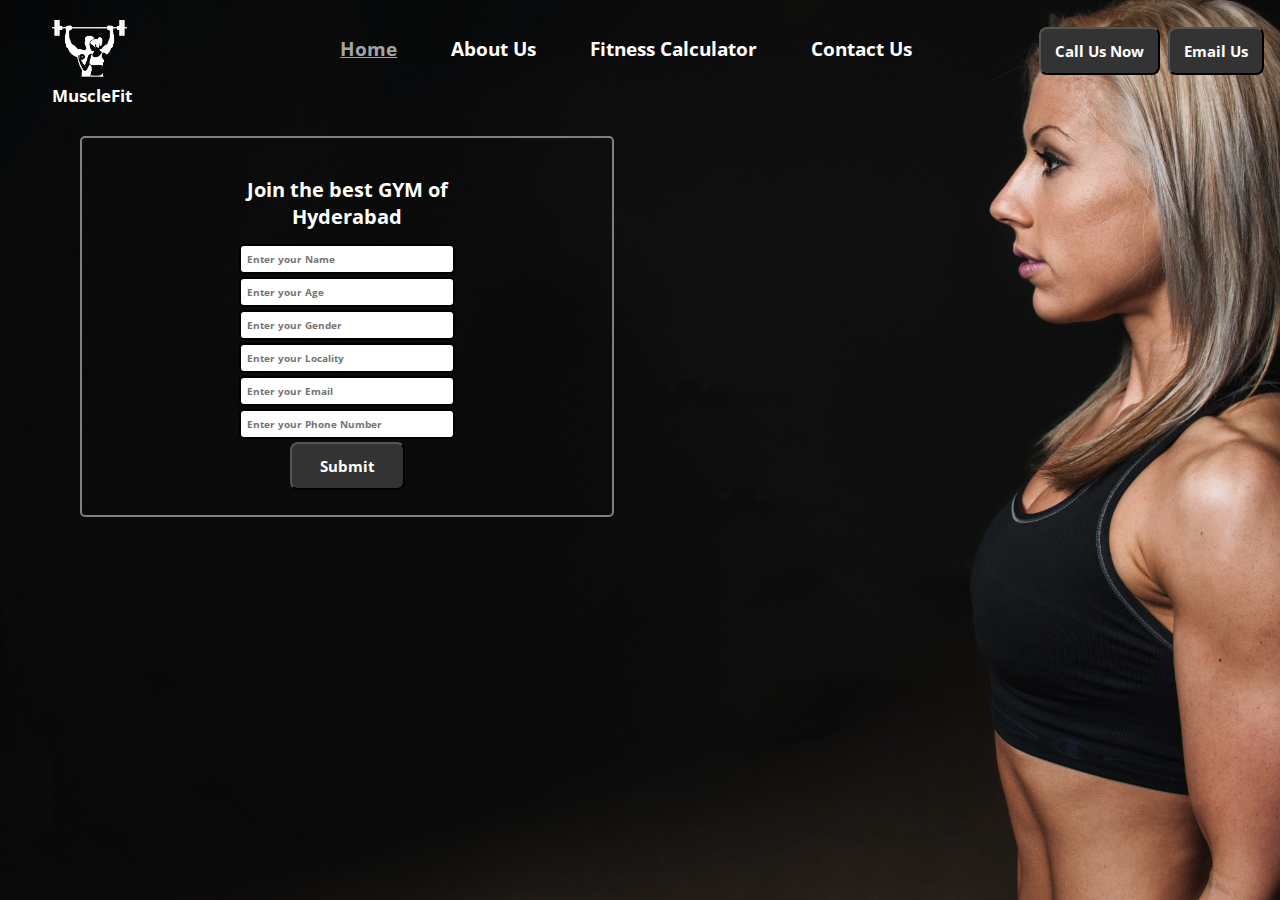
<file: Index.html>
<!DOCTYPE html>
<html lang="en">
<head>
    <meta charset="UTF-8">
    <meta http-equiv="X-UA-Compatible" content="IE=edge">
    <meta name="viewport" content="width=device-width, initial-scale=1.0">
    <title>MuscleFit Fitness</title>
   <link rel="stylesheet" href="CSS/style.css">
   <link rel="preconnect" href="https://fonts.googleapis.com">
   <link rel="preconnect" href="https://fonts.gstatic.com" crossorigin>
   <link href="https://fonts.googleapis.com/css2?family=Open+Sans&display=swap" rel="stylesheet">
</head>
<body>
    <header class="header">
        <div class="left">
            <!-- left box for logo -->
            <a href="Index.html"><img src="img/logo.png" alt=""></a>
            <div><center>MuscleFit </center></div>
        </div>
        <div class="mid">
            <!-- mid box for navbar -->
            <ul class="navbar">
                <li><a href="Index.html" class="active">Home</a></li>
                <li><a href="HTML/AboutUs.html">About Us</a></li>
                <li><a href="HTML/Fitness.html">Fitness Calculator</a></li>
                <li><a href="HTML/contact.html">Contact Us</a></li>
            </ul>
        
        </div>
        <div class="right">
            <!-- right box for buttons -->
            <button class="btn">Call Us Now</button>
            <button class="btn">Email Us</button>
        </div>
       
        
    </header>
     <div class="container">
       <h1>Join the best GYM of Hyderabad</h1>
       <form action="noaction.php">
        <div class="form-group">
            <!-- <label for="name">Name:</label> -->
            <input type="text" name="name" placeholder="Enter your Name">
        </div>

        <div class="form-group">
            <!-- <label for="age">Age:</label> -->
            <input type="text" name="age" placeholder="Enter your Age">
        </div>

        <div class="form-group">
            <!-- <label for="gender">Gender:</label> -->
            <input type="text" name="gender" placeholder="Enter your Gender">
        </div>

        <div class="form-group">
            <!-- <label for="name">Locality:</label> -->
            <input type="text" name="locality" placeholder="Enter your Locality">
        </div>

        <div class="form-group">
            <!-- <label for="email">Email:</label> -->
            <input type="email" name="email" placeholder="Enter your Email">
        </div>

        <div class="form-group">
            <!-- <label for="phonenumber">Phone Number:</label> -->
            <input type="phonenumber" name="phonenumber" placeholder="Enter your Phone Number">
        </div>

        <div class="form-group">
        <button class="btn">Submit</button>
        </div>
       </form>
     </div>



























</body>
</html>
</file>
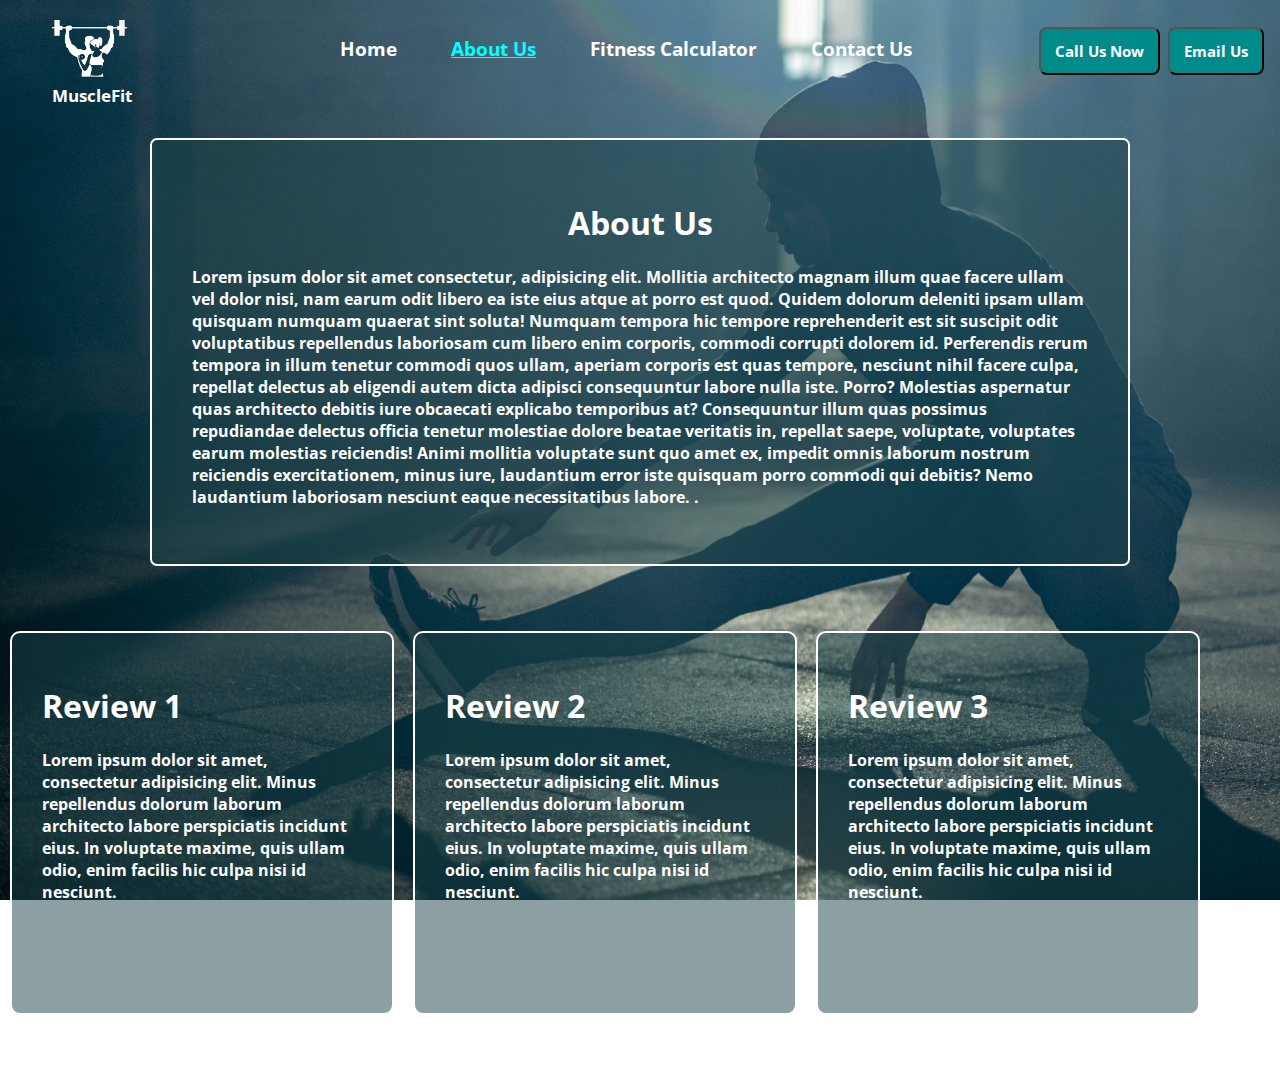
<file: HTML/AboutUs.html>
<!DOCTYPE html>
<html lang="en">
<head>
    <meta charset="UTF-8">
    <meta http-equiv="X-UA-Compatible" content="IE=edge">
    <meta name="viewport" content="width=device-width, initial-scale=1.0">
    <title>MuscleFit</title>
    <link rel="stylesheet" href="../CSS/styleaboutus.css">

    <link rel="preconnect" href="https://fonts.googleapis.com">
    <link rel="preconnect" href="https://fonts.gstatic.com" crossorigin>
    <link href="https://fonts.googleapis.com/css2?family=Open+Sans&display=swap" rel="stylesheet">

</head>
<body>
    <div class="sticky">
    <header class="header">
        <div class="left">
            <!-- left box for logo -->
           <a href="../Index.html"> <img src="../img/logo.png" alt=""></a>
            <div><center>MuscleFit </center></div>
        </div>
        <div class="mid">
            <!-- mid box for navbar -->
            <ul class="navbar">
                <li><a href="../Index.html">Home</a></li>
                <li><a href="AboutUs.html" class="active">About Us</a></li>
                <li><a href="../HTML/Fitness.html">Fitness Calculator</a></li>
                <li><a href="../HTML/contact.html">Contact Us</a></li>
            </ul>
        
        </div>
        <div class="right">
            <!-- right box for buttons -->
            <button class="btn">Call Us Now</button>
            <button class="btn">Email Us</button>
        </div>

    </div>
       
     <div class="content">
      <h1><center>About Us</center></h1> 
        <p>Lorem ipsum dolor sit amet consectetur, adipisicing elit. Mollitia architecto magnam illum quae facere ullam vel dolor nisi, nam earum odit libero ea iste eius atque at porro est quod.
        Quidem dolorum deleniti ipsam ullam quisquam numquam quaerat sint soluta! Numquam tempora hic tempore reprehenderit est sit suscipit odit voluptatibus repellendus laboriosam cum libero enim corporis, commodi corrupti dolorem id.
        Perferendis rerum tempora in illum tenetur commodi quos ullam, aperiam corporis est quas tempore, nesciunt nihil facere culpa, repellat delectus ab eligendi autem dicta adipisci consequuntur labore nulla iste. Porro?
        Molestias aspernatur quas architecto debitis iure obcaecati explicabo temporibus at? Consequuntur illum quas possimus repudiandae delectus officia tenetur molestiae dolore beatae veritatis in, repellat saepe, voluptate, voluptates earum molestias reiciendis!
        Animi mollitia voluptate sunt quo amet ex, impedit omnis laborum nostrum reiciendis exercitationem, minus iure, laudantium error iste quisquam porro commodi qui debitis? Nemo laudantium laboriosam nesciunt eaque necessitatibus labore.
       .</p>
     </div>

     <div class="review" id="review1">
        
       <h1>Review 1</h1>
       <p>Lorem ipsum dolor sit amet, consectetur adipisicing elit. Minus repellendus dolorum laborum architecto labore perspiciatis incidunt eius. In voluptate maxime, quis ullam odio, enim facilis hic culpa nisi id nesciunt.
      </p>
     </div>
     <div class="review" id="review2">
        <h1>Review 2</h1>
        <p>Lorem ipsum dolor sit amet, consectetur adipisicing elit. Minus repellendus dolorum laborum architecto labore perspiciatis incidunt eius. In voluptate maxime, quis ullam odio, enim facilis hic culpa nisi id nesciunt.
     </div>
     <div class="review" id="review3">
        <h1>Review 3</h1>
        <p>Lorem ipsum dolor sit amet, consectetur adipisicing elit. Minus repellendus dolorum laborum architecto labore perspiciatis incidunt eius. In voluptate maxime, quis ullam odio, enim facilis hic culpa nisi id nesciunt.
     </div>
</body>
</html>
</file>
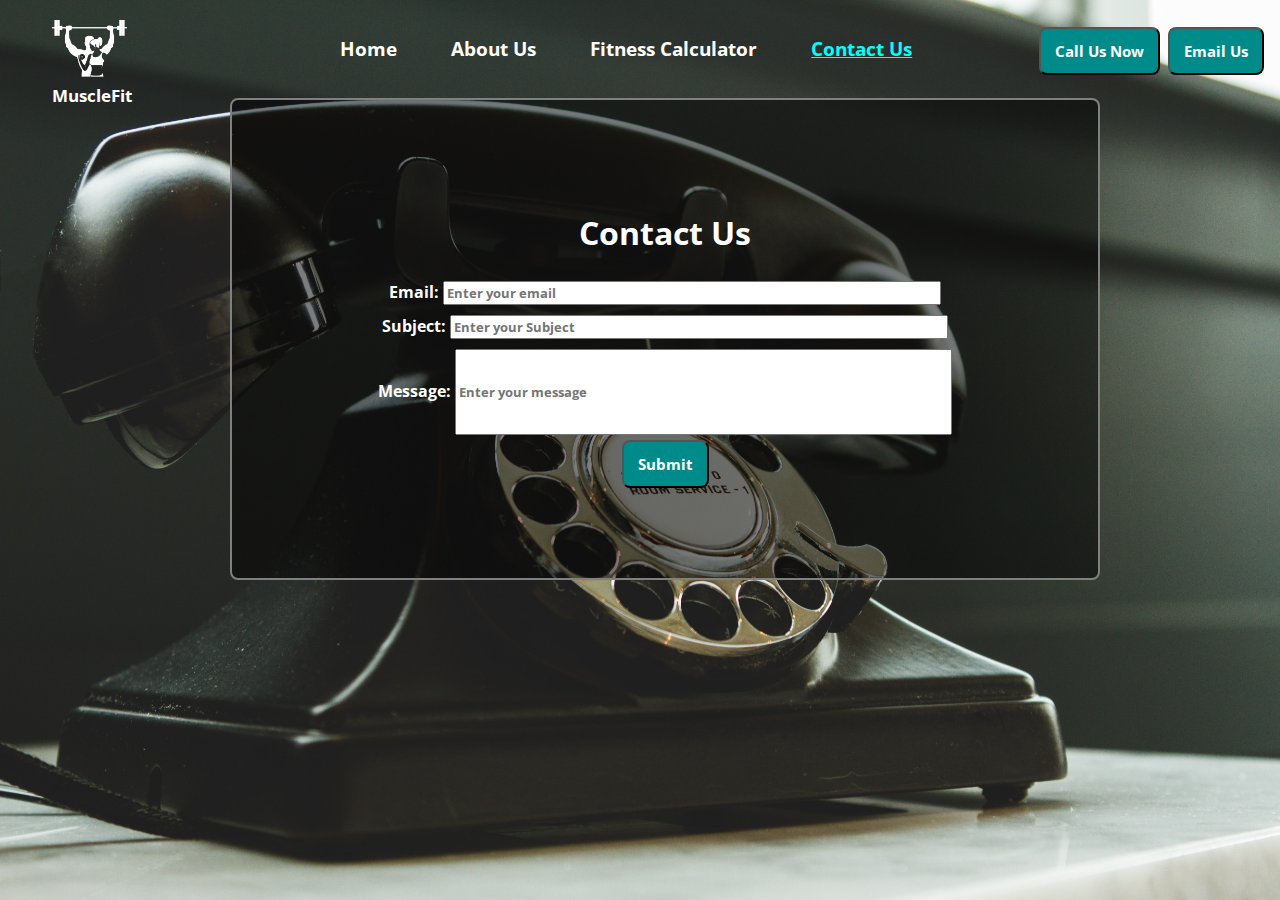
<file: HTML/contact.html>
<!DOCTYPE html>
<html lang="en">
<head>
    <meta charset="UTF-8">
    <meta http-equiv="X-UA-Compatible" content="IE=edge">
    <meta name="viewport" content="width=device-width, initial-scale=1.0">
    <title>Contact Us</title>
    <link rel="stylesheet" href="../CSS/stylecontact.css">

    <link rel="preconnect" href="https://fonts.googleapis.com">
    <link rel="preconnect" href="https://fonts.gstatic.com" crossorigin>
    <link href="https://fonts.googleapis.com/css2?family=Open+Sans&display=swap" rel="stylesheet">

</head>
<body>
    <div class="sticky">
    <header class="header">
        <div class="left">
            <!-- left box for logo -->
           <a href="../Index.html"> <img src="../img/logo.png" alt=""></a>
           <!-- D:\Shivani\Files\Files\Codes\Shivani Files\05. WEB DEVELOPMENT\Projects\GYM Website\Index.html -->

            <div><center>MuscleFit </center></div>
        </div>
        <div class="mid">
            <!-- mid box for navbar -->
            <ul class="navbar">
                <li><a href="../Index.html">Home</a></li>
                <li><a href="../HTML/AboutUs.html" >About Us</a></li>
                <li><a href="../HTML/Fitness.html" >Fitness Calculator</a></li>
                <li><a href="../HTML/contact.html"class="active">Contact Us</a></li>
            </ul>
        
        </div>
        <div class="right">
            <!-- right box for buttons -->
            <button class="btn">Call Us Now</button>
            <button class="btn">Email Us</button>
        </div>

    </div>
<div class="parent">
    <h1>Contact Us</h1>
    <div class="form">
        <label>Email:</label>
        <input type="email" class="email" placeholder="Enter your email">
    </div>
    <div class="form">
        <label>Subject:</label>
        <input type="text" class="subject" placeholder="Enter your Subject">
    </div>
    <div class="form">
        <label>Message:</label>
        <input type="text" class="message" placeholder="Enter your message">
    </div>

    <button class="btn2">Submit</button>
</div>
    
</body>
</html>
</file>
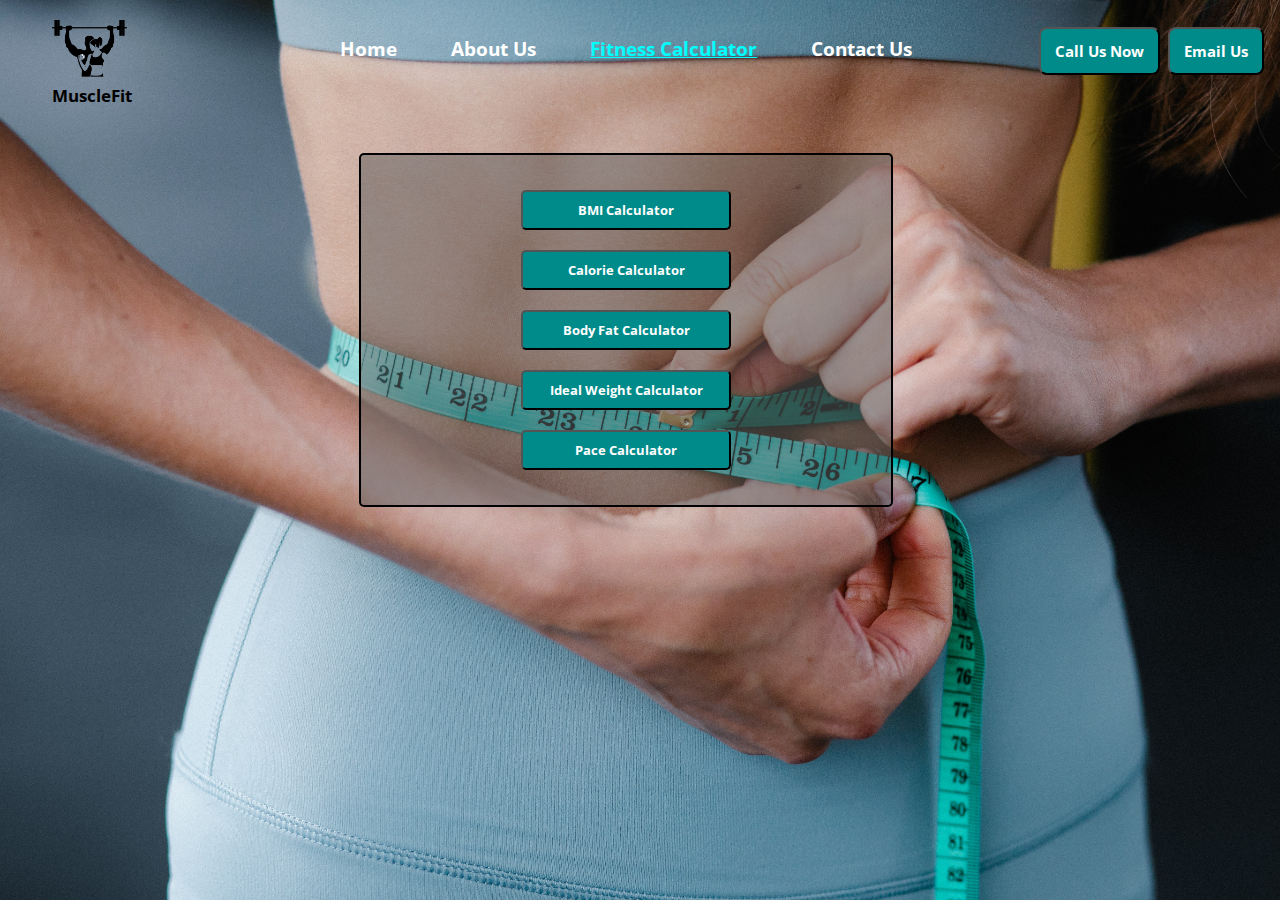
<file: HTML/Fitness.html>
<!DOCTYPE html>
<html lang="en">
<head>
    <meta charset="UTF-8">
    <meta http-equiv="X-UA-Compatible" content="IE=edge">
    <meta name="viewport" content="width=device-width, initial-scale=1.0">
    <title>Fitness Calculator</title>
    <link rel="stylesheet" href="../CSS/stylefitness.css">

    <!-- <link rel="stylesheet" href="styleaboutus.css"> -->

    <link rel="preconnect" href="https://fonts.googleapis.com">
    <link rel="preconnect" href="https://fonts.gstatic.com" crossorigin>
    <link href="https://fonts.googleapis.com/css2?family=Open+Sans&display=swap" rel="stylesheet">

</head>
<body>
     <div class="sticky">
    <header class="header">
        <div class="left">
            <!-- left box for logo -->
           <a href="../Index.html"> <img src="../img/logo.png" alt=""></a>
            <div><center>MuscleFit </center></div>
        </div>
        <div class="mid">
            <!-- mid box for navbar -->
            <ul class="navbar">
                <li><a href="../Index.html">Home</a></li>
                <li><a href="../HTML/AboutUs.html" >About Us</a></li>
                <li><a href="../HTML/Fitness.html" class="active">Fitness Calculator</a></li>
                <li><a href="../HTML/contact.html">Contact Us</a></li>
            </ul>
        
        </div>
        <div class="right">
            <!-- right box for buttons -->
            <button class="btn">Call Us Now</button>
            <button class="btn">Email Us</button>
        </div>

    </div>
<div class="parent">
    <div class="calculate">
       <a href="https://www.calculator.net/bmi-calculator.html"  target="_blank"><button class="btn1">BMI Calculator</button></a> 
    </div>

    <div class="calculate">
    <a href="https://www.calculator.net/calorie-calculator.html" target=_blank"><button class="btn1" href="">Calorie Calculator</button></a>
</div>

    <div class="calculate">
   <a href="https://www.calculator.net/body-fat-calculator.html" target=_blank"> <button class="btn1">Body Fat Calculator</button></a>
</div>

    <div class="calculate">
   <a href="https://www.calculator.net/ideal-weight-calculator.html" target=_blank">    <button class="btn1">Ideal Weight Calculator</button></a>
    </div>

    <div class="calculate">
   <a href="https://www.calculator.net/pace-calculator.html" target=_blank">     <button class="btn1">Pace Calculator</button></a>
    </div>
</div>
    
</body>
</html>
</file>
<file: CSS/style.css>
*{
    font-family: 'Open Sans', sans-serif;
    font-weight: bold;
}body{
    color:white;
    margin:0px;
    padding:0px;
    background:url('../img/home.jpg');
    background-repeat: no-repeat;
    background-attachment: fixed;
    background-size: cover; /*To stop background moving while zoom in and out*/
}
.left{
display:inline-block;
position:absolute;
left:34px;
top:20px; 
}
.mid{
    /* TRBL */
  /* padding: 0px 0px 0px 73px;  */
 display:block;
 width: 57%;
 margin: 20px auto;
 /* border:2px solid black; */
}
.right{

    position:absolute;
    display:inline-block;
    right:14px;
    top: 20px; 
}
.navbar{
    display:inline-block;

}
.navbar li{
    font-size:19px;
    display:inline-block;
    list-style-type: none;
}
.navbar li a{
    color:white;
    text-decoration: none;
    padding: 34px 25px; /*23*/
}
.navbar li a:hover{
    text-decoration:underline;
    color:rgb(166, 164, 164);
}
.navbar li a.active{
    text-decoration:underline;
    color:rgb(166, 164, 164);
}
.left img{
    margin:0px 0px 0px 18px;
    width:75px;
    filter:invert(100%);
}
.left div{
    margin:0px 0px 0px 18px;
    text-align:center;
    line-height:25px;
    font-size:17px;
}
.btn{
    margin:7px 2px;
    color: white;
    background-color:rgb(52, 51, 51);
    padding: 12px 14px;
    border-radius:8px;
    font-size:15px; 
    font-weight: bold;
    cursor:pointer; /*to get pointer when cursor is over the button*/
    
}
.btn:hover{
    background-color:rgb(166, 164, 164);
    color:black;
    transition-delay: 6ms;
}
.container{
    border:2px grey solid;
    margin: 58px 80px;
    padding: 25px 150px; /*35 150*/
    width:18%;
    text-align: center;
    font-size: 10px;
    border-radius: 5px;

}
.form-group input{
   
     display:block;
     width:200px;
     padding:6px;
     border:2px solid black;
     margin: 3px auto;
     font-size: 10px;
     border-radius: 5px;
}
.container h1{
    text-align:center;
}
.form-group button{
    display:block;
    width:50%;
    margin:auto;
}
</file>
<file: CSS/styleaboutus.css>
*{
    font-family: 'Open Sans', sans-serif;
    font-weight: bold;
}
body{
    color:white;
    margin:0px;
    padding:0px;
    background:url('../img/aboutus.png');
    background-repeat: no-repeat;
    background-attachment: fixed;
    background-size: cover; /*To stop background moving while zoom in and out*/
}
.left{
display:inline-block;
position:absolute;
left:34px;
top:20px;
}
.mid{
    /* TRBL */
  /* padding: 0px 0px 0px 73px;  */
 display:block;
 width: 57%;
 margin: 20px auto;
 /* border:2px solid black; */
}
.right{

    position:absolute;
    display:inline-block;
    right:14px;
    top: 20px; 
}
.navbar{
    display:inline-block;

}
.navbar li{
    font-size:19px;
    display:inline-block;
    list-style-type: none;
}
.navbar li a{
    color:white;
    text-decoration: none;
    padding: 34px 25px; /*23*/
}
.navbar li a:hover{
    text-decoration:underline;
    color:aqua;
}
.navbar li a.active{
    text-decoration:underline;
    color:aqua;
}
.left img{
    margin:0px 0px 0px 18px;
    width:75px;
    filter:invert(100%);
}
.left div{
    margin:0px 0px 0px 18px;
    text-align:center;
    line-height:25px;
    font-size:17px;
}
.btn{
    margin:7px 2px;
    color: white;
    background-color:darkcyan;
    padding: 12px 14px;
    border-radius:8px;
    font-size:15px; 
    font-weight: bold;
    cursor:pointer; /*to get pointer when cursor is over the button*/
    
}
.btn:hover{
    background-color:cadetblue;
    color:black;
    transition-delay: 6ms;
}

.content{
    background-color: rgba(26, 65, 72, 0.5);
    display:block;
    border:2px solid white;
    margin: 60px 150px;
    padding: 40px;
    box-sizing: border-box;
    box-sizing: content-box;
    border-radius:7px ;
}
.review{
    background-color: rgba(26, 65, 72, 0.5);
    background-blend-mode:soft-light;
    width:320px;
    height:320px;
    display:inline-block;
    border:2px solid white;
    margin:5px 5px 50px 10px; 
     padding:30px 30px;
    border-radius:10px ;
}
/* .sticky{
    position: sticky;
} */
</file>
<file: CSS/stylecontact.css>
*{
    font-family: 'Open Sans', sans-serif;
    font-weight: bold;
}
body{
    color:white;
    margin:0px;
    padding:0px;
    background:url('../img/contact.jpg');
    background-repeat: no-repeat;
    background-attachment: fixed;
    background-size: cover; /*To stop background moving while zoom in and out*/
}
.left{
display:inline-block;
position:absolute;
left:34px;
top:20px;
}
.mid{
    /* TRBL */
  /* padding: 0px 0px 0px 73px;  */
 display:block;
 width: 57%;
 margin: 20px auto;
 /* border:2px solid black; */
}
.right{

    position:absolute;
    display:inline-block;
    right:14px;
    top: 20px; 
}
.navbar{
    display:inline-block;

}
.navbar li{
    font-size:19px;
    display:inline-block;
    list-style-type: none;
}
.navbar li a{
    color:white;
    text-decoration: none;
    padding: 34px 25px; /*23*/
}
.navbar li a:hover{
    text-decoration:underline;
    color:aqua;
}
.navbar li a.active{
    text-decoration:underline;
    color:aqua;
}
.left img{
    margin:0px 0px 0px 18px;
    width:75px;
    filter:invert(100%);
}
.left div{
    margin:0px 0px 0px 18px;
    text-align:center;
    line-height:25px;
    font-size:17px;
    color:white;
}
.btn{
    margin:7px 2px;
    color: white;
    background-color:darkcyan;
    padding: 12px 14px;
    border-radius:8px;
    font-size:15px; 
    font-weight: bold;
    cursor:pointer; /*to get pointer when cursor is over the button*/
    
}
.btn:hover{
    background-color:cadetblue;
    color:black;
    transition-delay: 6ms;
}
/* TRBL */
.parent{
    border-radius:8px;
    background-color: rgba(0, 0, 0, 0.5);
text-align: center;
border:2px solid grey;
margin: 10px 180px 0px 230px;
padding:90px 20px;
}
.form{
padding: 5px;
border-radius: 5px;

}
.email{
    width:60%;
}
.subject{
    width:60%;
}
.message{
    width:60%;
    height:80px;
}
.btn2{
    color: white;
    background-color:darkcyan;
    padding: 12px 14px;
    border-radius:8px;
    font-size:15px; 
    font-weight: bold;
    cursor:pointer;
}
.btn2:hover{
    background-color:cadetblue;
    color:black;
    transition-delay: 6ms;
}
</file>
<file: CSS/stylefitness.css>
*{
    font-family: 'Open Sans', sans-serif;
    font-weight: bold;
}
body{
    color:white;
    margin:0px;
    padding:0px;
    background:url('../img/fitness.jpg');
    background-repeat: no-repeat;
    background-attachment: fixed;
    background-size: cover; /*To stop background moving while zoom in and out*/
}
.left{
display:inline-block;
position:absolute;
left:34px;
top:20px;
}
.mid{
    /* TRBL */
  /* padding: 0px 0px 0px 73px;  */
 display:block;
 width: 57%;
 margin: 20px auto;
 /* border:2px solid black; */
}
.right{

    position:absolute;
    display:inline-block;
    right:14px;
    top: 20px; 
}
.navbar{
    display:inline-block;

}
.navbar li{
    font-size:19px;
    display:inline-block;
    list-style-type: none;
}
.navbar li a{
    color:white;
    text-decoration: none;
    padding: 34px 25px; /*23*/
}
.navbar li a:hover{
    text-decoration:underline;
    color:aqua;
}
.navbar li a.active{
    text-decoration:underline;
    color:aqua;
}
.left img{
    margin:0px 0px 0px 18px;
    width:75px;
    /* filter:invert(100%); */
}
.left div{
    margin:0px 0px 0px 18px;
    text-align:center;
    line-height:25px;
    font-size:17px;
    color:black;
}
.btn{
    margin:7px 2px;
    color: white;
    background-color:darkcyan;
    padding: 12px 14px;
    border-radius:8px;
    font-size:15px; 
    font-weight: bold;
    cursor:pointer; /*to get pointer when cursor is over the button*/
    
}
.btn:hover{
    background-color:cadetblue;
    color:black;
    transition-delay: 6ms;
}
.parent{
    border:2px black solid;
   
    margin:75px 508px 60px 359px;
    padding: 25px 150px; /*35 150*/
    width:18%;
    text-align: center;
    font-size: 10px;
    border-radius: 5px;
    background-color: rgb(94, 94, 94,0.5);

}
.calculate{
    padding:10px;
    
}
.btn1{
    width:100%;
    height:40px;
    border-radius: 5px;
    color: white;
    background-color:darkcyan;
    cursor:pointer;
}
.btn1:hover{
    background-color:cadetblue;
    color:black;
    transition-delay: 6ms;
}
</file>
